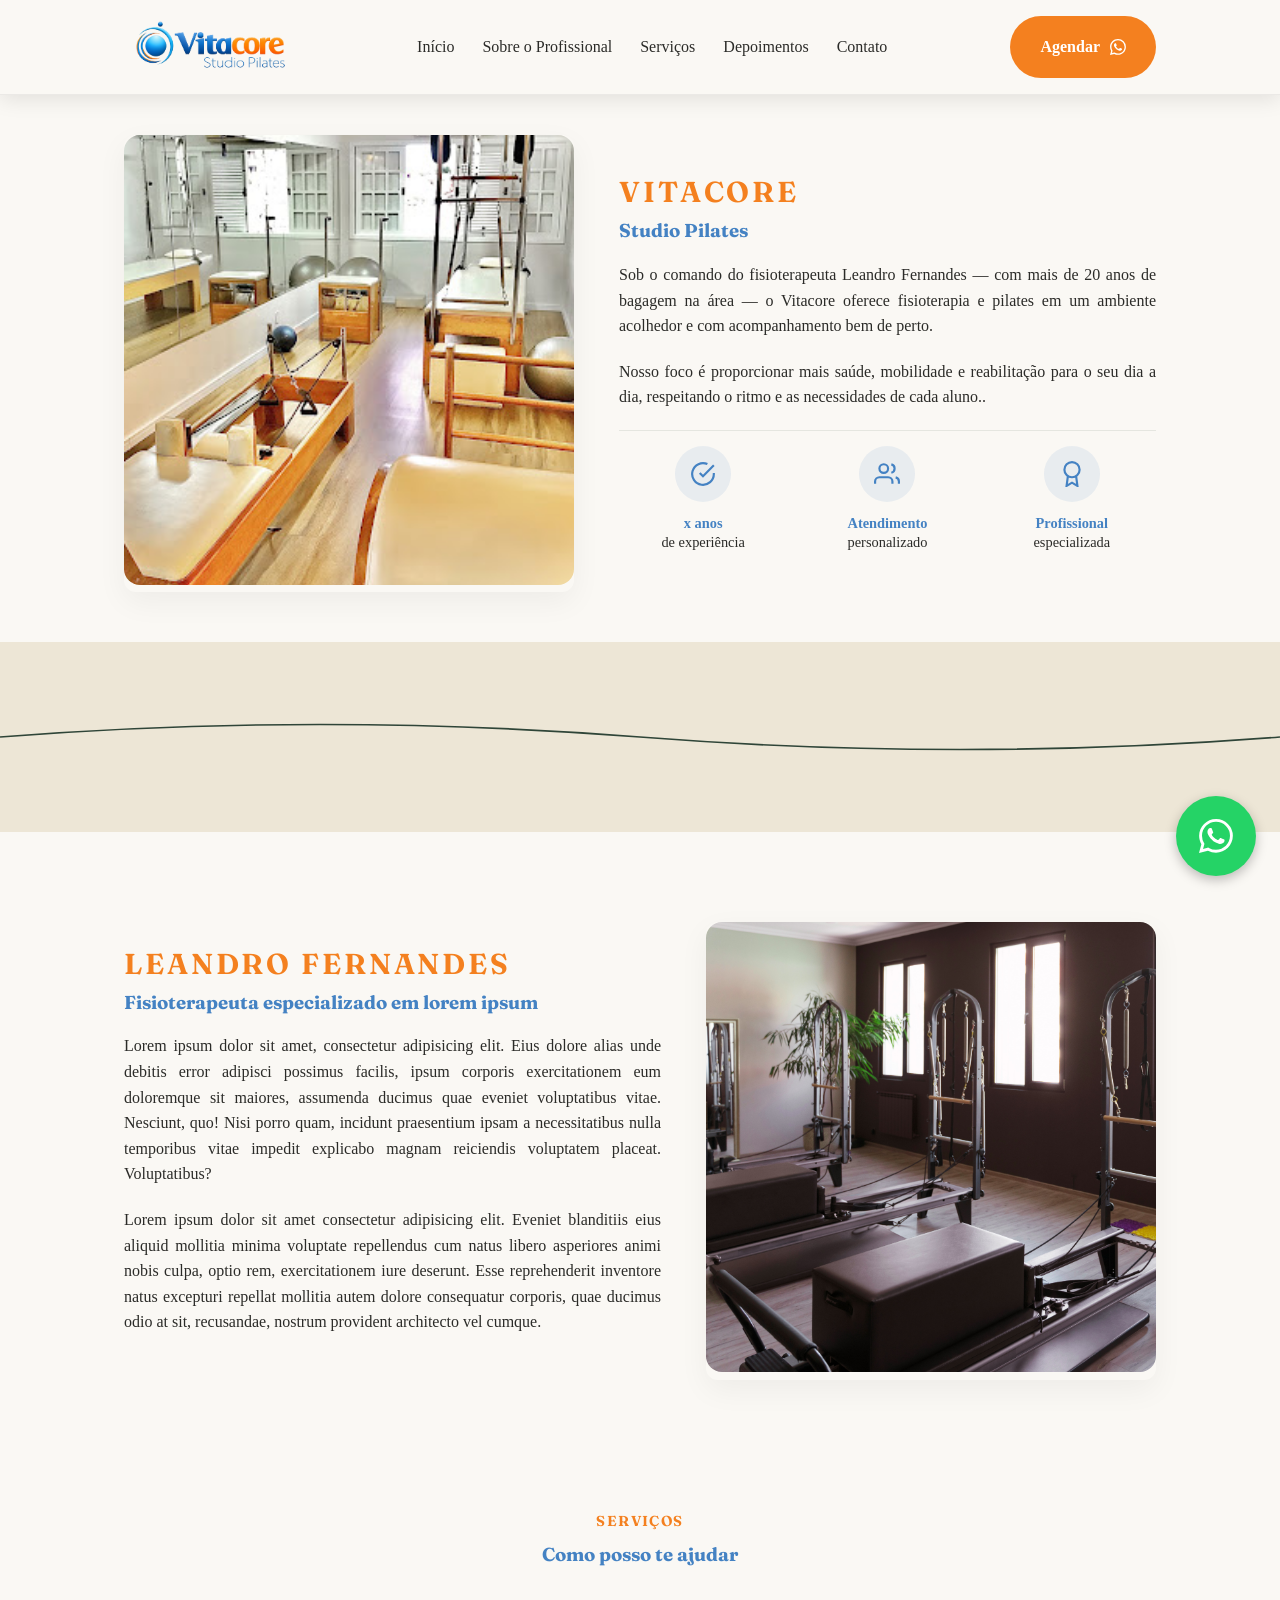
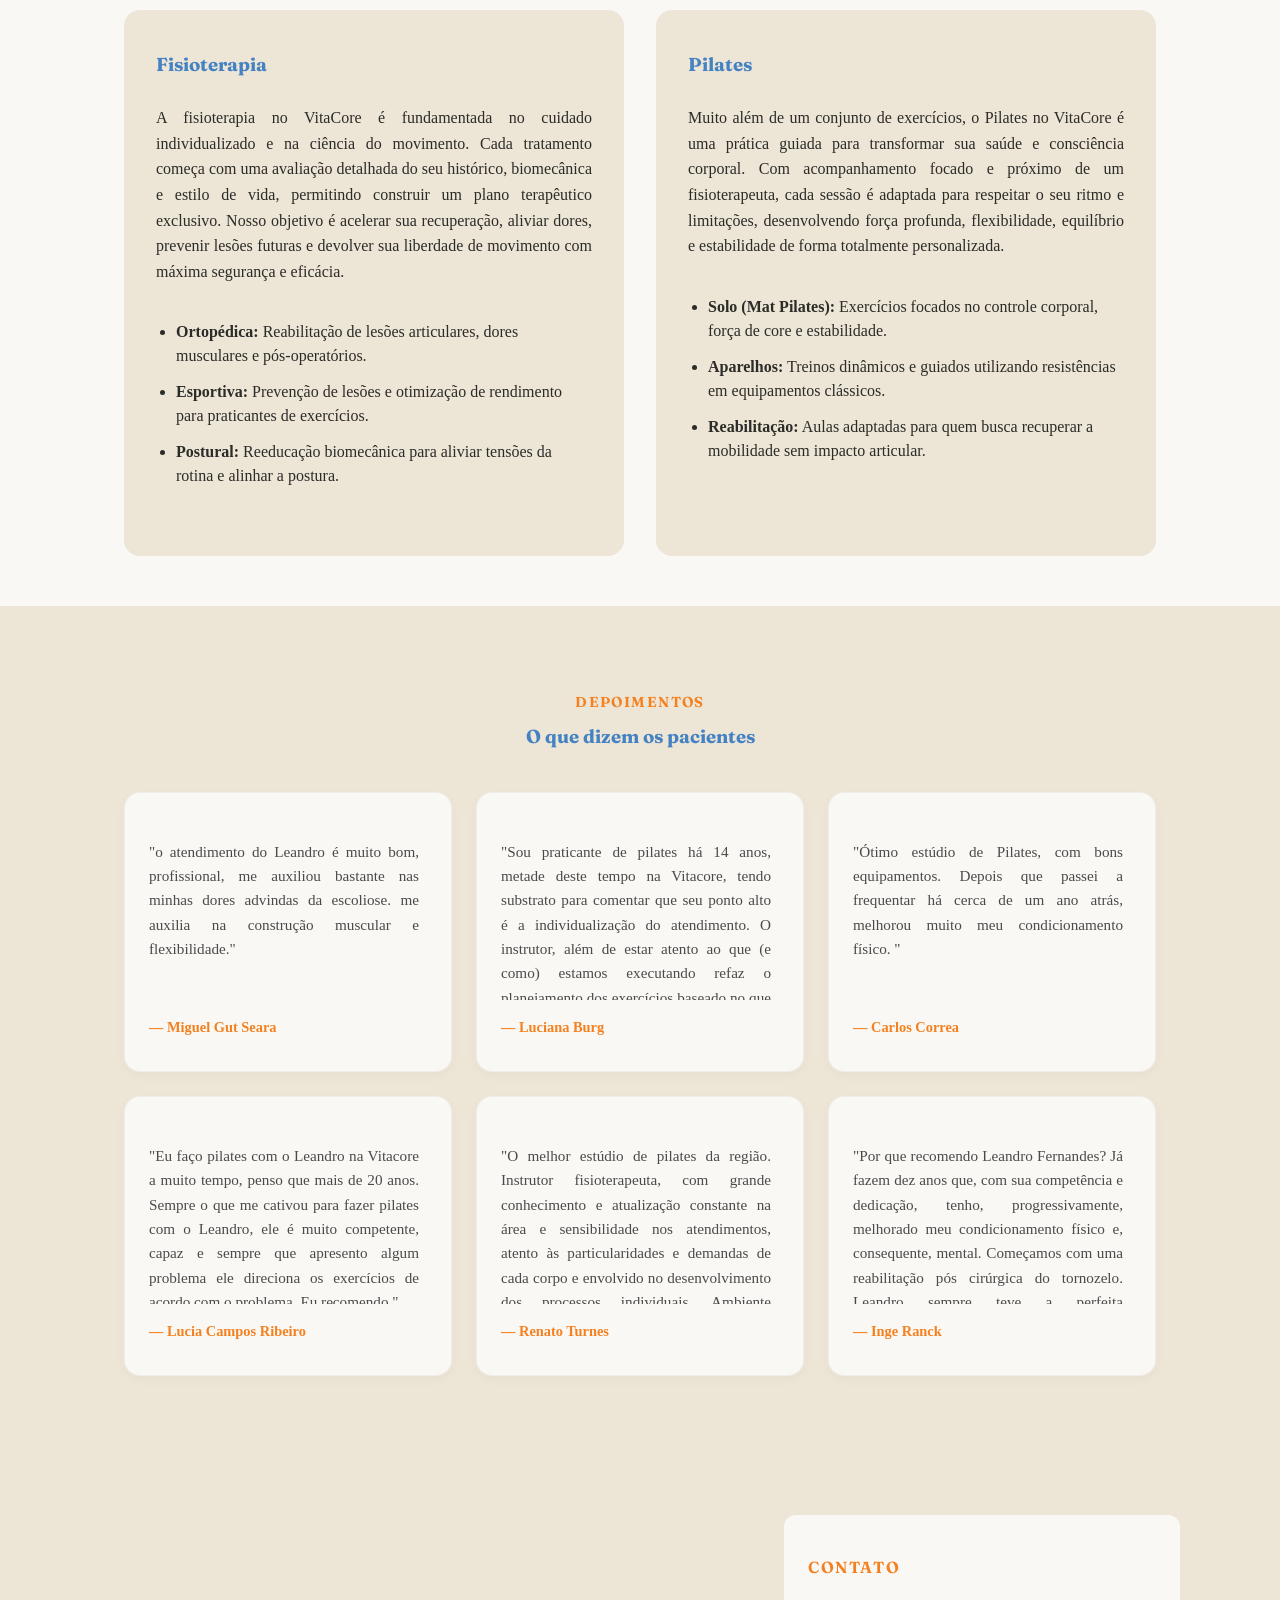
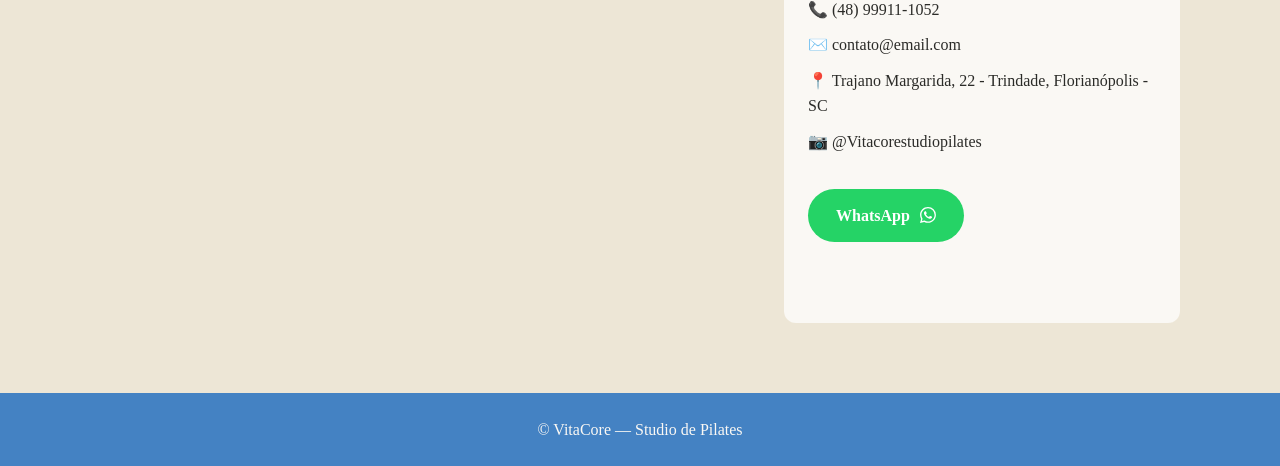
<file: index.html>
<!DOCTYPE html>
<html lang="pt-BR">

<head>
  <meta charset="UTF-8">
  <meta name="viewport" content="width=device-width, initial-scale=1.0">
  <title>Vitacore | Studio Pilates </title>
  <link rel="preconnect" href="https://fonts.googleapis.com">
  <link
    href="https://fonts.googleapis.com/css2?family=Fraunces:opsz,wght@9..144,400;9..144,600;9..144,700&family=Work+Sans:wght@400;500;600&display=swap"
    rel="stylesheet">
  <link rel="stylesheet" href="style.css">
</head>

<script src="menu.js"></script>

<body>

  <header class="site-header">
    <div class="container header-inner">
      <!-- imagem do seu logo -->
      <a href="#" class="logo">
        <img src="img/logo Vitacore degrade sombreado sem fundo (2).png" alt="Vitacore Studio Pilates" class="logo-img">
      </a>

      <nav class="nav">
        <a href="#inicio">Início</a>
        <a href="#sobremim">Sobre o Profissional</a>
        <a href="#servicos">Serviços</a>
        <a href="#depoimentos">Depoimentos</a>
        <a href="#contato">Contato</a>
      </nav>
      <a href="https://wa.me/554899111052" class="btn btn-primary nav-cta" target="_blank">
        <p>Agendar</p>
        <svg xmlns="http://www.w3.org/2000/svg"
              width="16" height="16" fill="currentColor" class="bi bi-whatsapp" viewBox="0 0 16 16">
              <path
                d="M13.601 2.326A7.85 7.85 0 0 0 7.994 0C3.627 0 .068 3.558.064 7.926c0 1.399.366 2.76 1.057 3.965L0 16l4.204-1.102a7.9 7.9 0 0 0 3.79.965h.004c4.368 0 7.926-3.558 7.93-7.93A7.9 7.9 0 0 0 13.6 2.326zM7.994 14.521a6.6 6.6 0 0 1-3.356-.92l-.24-.144-2.494.654.666-2.433-.156-.251a6.56 6.56 0 0 1-1.007-3.505c0-3.626 2.957-6.584 6.591-6.584a6.56 6.56 0 0 1 4.66 1.931 6.56 6.56 0 0 1 1.928 4.66c-.004 3.639-2.961 6.592-6.592 6.592m3.615-4.934c-.197-.099-1.17-.578-1.353-.646-.182-.065-.315-.099-.445.099-.133.197-.513.646-.627.775-.114.133-.232.148-.43.05-.197-.1-.836-.308-1.592-.985-.59-.525-.985-1.175-1.103-1.372-.114-.198-.011-.304.088-.403.087-.088.197-.232.296-.346.1-.114.133-.198.198-.33.065-.134.034-.248-.015-.347-.05-.099-.445-1.076-.612-1.47-.16-.389-.323-.335-.445-.34-.114-.007-.247-.007-.38-.007a.73.73 0 0 0-.529.247c-.182.198-.691.677-.691 1.654s.71 1.916.81 2.049c.098.133 1.394 2.132 3.383 2.992.47.205.84.326 1.129.418.475.152.904.129 1.246.08.38-.058 1.171-.48 1.338-.943.164-.464.164-.86.114-.943-.049-.084-.182-.133-.38-.232" />
            </svg>
      </a>
      <button class="menu-toggle" aria-label="Abrir menu">☰</button>
    </div>
  </header>

  <main>


    <!-- SOBRE -->
    <section id="inicio" class="section sobre">
      <div class="container inicio-inner">
        <div class="sobre-gallery">
          <div class="gallery-col col-left">
            <div class="gallery-item"><img src="img/equipamentos.jpg" alt="ambiente"></div>
          </div>
        </div>

        <div class="sobre-text">
          <h2>Vitacore</h2>
          <h3 class="eyebrow">Studio Pilates</h3>

          <p>Sob o comando do fisioterapeuta Leandro Fernandes — com mais de 20 anos de bagagem na área — o Vitacore
            oferece
            fisioterapia e pilates em um ambiente acolhedor e com acompanhamento bem de perto. </p>

          <p> Nosso foco é proporcionar mais saúde, mobilidade e reabilitação para o seu dia a dia, respeitando o ritmo
            e as
            necessidades de cada aluno..</p>

          <div class="sobre-features">
            <div class="feature-item">
              <div class="feature-icon">
                <svg viewBox="0 0 24 24" fill="none" stroke="currentColor" stroke-width="2">
                  <path d="M22 11.08V12a10 10 0 1 1-5.93-9.14"></path>
                  <polyline points="22 4 12 14.01 9 11.01"></polyline>
                </svg>
              </div>
              <p><strong>x anos</strong> de experiência</p>
            </div>

            <div class="feature-item">
              <div class="feature-icon">
                <svg viewBox="0 0 24 24" fill="none" stroke="currentColor" stroke-width="2">
                  <path d="M17 21v-2a4 4 0 0 0-4-4H5a4 4 0 0 0-4 4v2"></path>
                  <circle cx="9" cy="7" r="4"></circle>
                  <path d="M23 21v-2a4 4 0 0 0-3-3.87"></path>
                  <path d="M16 3.13a4 4 0 0 1 0 7.75"></path>
                </svg>
              </div>
              <p><strong>Atendimento</strong> personalizado</p>
            </div>

            <div class="feature-item">
              <div class="feature-icon">
                <svg viewBox="0 0 24 24" fill="none" stroke="currentColor" stroke-width="2">
                  <circle cx="12" cy="8" r="7"></circle>
                  <polyline points="8.21 13.89 7 23 12 20 17 23 15.79 13.88"></polyline>
                </svg>
              </div>
              <p><strong>Profissional</strong> especializada</p>
            </div>
          </div>
        </div>

      </div>
    </section>


    <!-- HERO -->
    <section class="hero">
      <!--  <div class="container hero-inner">
        <div class="hero-text">
          
         
       </div>
        <div class="hero-visual">
           Ilustração de linha (coluna/movimento) via SVG 
          <svg class="spine-line" viewBox="0 0 200 400" fill="none">
            <path d="M100 10 C 60 60, 140 100, 100 150 C 60 200, 140 250, 100 300 C 70 330, 130 360, 100 390"
              stroke="#C46A3E" stroke-width="3" stroke-linecap="round" />- 
          </svg>
        </div>
      </div>-->

      <!-- DIVISOR ASSINATURA -->
      <div class="divider"><svg viewBox="0 0 1200 60" preserveAspectRatio="none">
          <path d="M0 30 Q 300 0 600 30 T 1200 30" stroke="#2F4538" stroke-width="2" fill="none" />
        </svg></div>
    </section>


    <!-- SOBRE O PROFISSIONAL -->
    <section id="sobremim" class="section sobre">
      <div class="container sobre-inner">
        <div class="sobre-text">
          <h2>Leandro Fernandes</h2>
          <h3 class="eyebrow">Fisioterapeuta especializado em lorem ipsum</h3>

          <p>Lorem ipsum dolor sit amet, consectetur adipisicing elit. Eius dolore alias unde debitis error adipisci
            possimus facilis, ipsum corporis exercitationem eum doloremque sit maiores, assumenda ducimus quae eveniet
            voluptatibus vitae. Nesciunt, quo! Nisi porro quam, incidunt praesentium ipsam a necessitatibus nulla
            temporibus vitae impedit explicabo magnam reiciendis voluptatem placeat. Voluptatibus? </p>

          <p> Lorem ipsum dolor sit amet consectetur adipisicing elit. Eveniet blanditiis eius aliquid mollitia minima
            voluptate repellendus cum natus libero asperiores animi nobis culpa, optio rem, exercitationem iure
            deserunt. Esse reprehenderit inventore natus excepturi repellat mollitia autem dolore consequatur corporis,
            quae ducimus odio at sit, recusandae, nostrum provident architecto vel cumque.</p>
        </div>
        <div class="sobre-gallery">
          <div class="gallery-col col-left">
            <div class="gallery-item"><img src="img/pilates-reformer-classroom-with-equipment.jpg" alt="ambiente"></div>
          </div>
        </div>
      </div>
    </section>


    <!-- SERVIÇOS -->
        <section id="servicos" class="section servicos">
      <div class="container">
        <h2 class="eyebrow center">SERVIÇOS</h2>
        <h3 class="center">Como posso te ajudar</h3>

        <div class="servicos-grid">
          <article class="servico-card">
            <h3>Fisioterapia</h3>
            <p>
              A fisioterapia no VitaCore é fundamentada no cuidado individualizado e na ciência do movimento. Cada
              tratamento começa com uma avaliação detalhada do seu histórico, biomecânica e estilo de vida, permitindo
              construir um plano terapêutico exclusivo. Nosso objetivo é acelerar sua recuperação, aliviar dores,
              prevenir lesões futuras e devolver sua liberdade de movimento com máxima segurança e eficácia.
            </p>
            <ul>
              <li><strong>Ortopédica:</strong> Reabilitação de lesões articulares, dores musculares e pós-operatórios.</li>
              <li><strong>Esportiva:</strong> Prevenção de lesões e otimização de rendimento para praticantes de exercícios.</li>
              <li><strong>Postural:</strong> Reeducação biomecânica para aliviar tensões da rotina e alinhar a postura.</li>
            </ul>
          </article>

          <article class="servico-card">
            <h3>Pilates</h3>
            <p>
              Muito além de um conjunto de exercícios, o Pilates no VitaCore é uma prática guiada para transformar sua
              saúde e consciência corporal. Com acompanhamento focado e próximo de um fisioterapeuta, cada sessão é
              adaptada para respeitar o seu ritmo e limitações, desenvolvendo força profunda, flexibilidade, equilíbrio
              e estabilidade de forma totalmente personalizada.
            </p>
            <ul>
              <li><strong>Solo (Mat Pilates):</strong> Exercícios focados no controle corporal, força de core e estabilidade.</li>
              <li><strong>Aparelhos:</strong> Treinos dinâmicos e guiados utilizando resistências em equipamentos clássicos.</li>
              <li><strong>Reabilitação:</strong> Aulas adaptadas para quem busca recuperar a mobilidade sem impacto articular.</li>
            </ul>
          </article>
        </div>
      </div>
    </section>

    <!-- DIFERENCIAIS 
      <section id="diferenciais" class="section diferenciais">
        <div class="container">
          <p class="eyebrow center">Diferenciais</p>
          <h2 class="center">Por que escolher esse atendimento</h2>
          <div class="diferenciais-grid">
            <div class="diferencial-item">
              <h4>Atendimento personalizado</h4>
              <p>Plano de tratamento desenhado para o seu corpo e objetivo.</p>
            </div>
            <div class="diferencial-item">
              <h4>Abordagem integrada</h4>
              <p>Fisioterapia e Pilates trabalhando juntos na sua recuperação.</p>
            </div>
            <div class="diferencial-item">
              <h4>Acompanhamento contínuo</h4>
              <p>Evolução acompanhada de perto, sessão após sessão.</p>
            </div>
          </div>
        </div>
      </section>-->

    <!-- DEPOIMENTOS -->
    <section id="depoimentos" class="section depoimentos">
      <div class="container">
        <h2 class="eyebrow center">Depoimentos</h2>
        <h3 class="center">O que dizem os pacientes</h3>
        <div class="depoimentos-track">
          <blockquote class="depoimento-card">
            <p>"o atendimento do Leandro é muito bom, profissional, me auxiliou bastante nas minhas dores advindas da
              escoliose. me auxilia na construção muscular e flexibilidade."</p>
            <cite>— Miguel Gut Seara</cite>
          </blockquote>
          <blockquote class="depoimento-card">
            <p>"Sou praticante de pilates há 14 anos, metade deste tempo na Vitacore, tendo substrato para comentar que
              seu ponto
              alto é a individualização do atendimento. O instrutor, além de estar atento ao que (e como) estamos
              executando refaz o
              planejamento dos exercícios baseado no que trazemos de necessidades e faz os ajustes pertinentes. Esta
              flexibilidade é
              fundamental quando fazemos pilates motivados não só por questões de saúde, mas também para auxílio em
              outra atividade
              física / esporte. Pessoalmente consegui crescer na prática do Yoga on line com a parceria que tenho no
              pilates e
              estímulo para evoluir sempre. São atividades complementares que funcionam muito bem.
              Ter um instrutor que seja fisioterapeuta também faz uma grande diferença pela leitura que faz das
              particularidades de
              cada aluno; neste sentido Leandro é eficiente e bastante versátil. Super recomendo!"</p>
            <cite>— Luciana Burg</cite>
          </blockquote>
          <blockquote class="depoimento-card">
            <p>"Ótimo estúdio de Pilates, com bons equipamentos. Depois que passei a frequentar há cerca de um ano
              atrás, melhorou muito meu condicionamento físico.
              "</p>
            <cite>— Carlos Correa</cite>
          </blockquote>
          <blockquote class="depoimento-card">
            <p>"Eu faço pilates com o Leandro na Vitacore a muito tempo, penso que mais de 20 anos. Sempre o que me
              cativou para fazer pilates com o Leandro, ele é muito competente, capaz e sempre que apresento algum
              problema ele direciona os exercícios de acordo com o problema. Eu recomendo."</p>
            <cite>— Lucia Campos Ribeiro</cite>
          </blockquote>
          <blockquote class="depoimento-card">
            <p>"O melhor estúdio de pilates da região. Instrutor fisioterapeuta, com grande conhecimento e atualização
              constante na área e sensibilidade nos atendimentos, atento às particularidades e demandas de cada corpo e
              envolvido no desenvolvimento dos processos individuais. Ambiente agradável, ótimos equipamentos e
              excelente trilha sonora. Recomendo!"</p>
            <cite>— Renato Turnes</cite>
          </blockquote>
          <blockquote class="depoimento-card">
            <p>"Por que recomendo Leandro Fernandes?
              Já fazem dez anos que, com sua competência e dedicação, tenho, progressivamente, melhorado meu
              condicionamento físico e, consequente, mental. Começamos com uma reabilitação pós cirúrgica do tornozelo.
              Leandro sempre teve a perfeita compreensão para adaptar a fisioterapia a cada diferente situação de saúde
              que vivenciei. Melhorou muito minha postura e consciência corporal, equilíbrio, força e tônus muscular,
              além da redução do estresse e quase eliminação das dores crônicas que apresentava no início. E, dizem,
              também teve o bônus estético...
              Nesses anos todos, também conheci tantas outras pessoas e observar seu cuidado em personalizar o trabalho
              de acordo com as necessidades, condições, objetivos e limitações de cada uma.
              Os equipamentos oferecidos pelo estúdio, tanto para Pilates, como a plataforma vibratória, são de
              excelente qualidade.
              Além disso, Leandro tem uma ótima conversa e excelente gosto musical."</p>
            <cite>— Inge Ranck</cite>
          </blockquote>
        </div>
      </div>
    </section>

    <!-- CONTATO -->
    <section id="contato" class="section-contato">


      <div class="container contato-inner">
        <!-- Mapa do Google Maps -->
        <div class="mapa">
          <iframe
            src="https://www.google.com/maps/embed?pb=!1m18!1m12!1m3!1d3536.351537026249!2d-48.5258353!3d-27.5826289!2m3!1f0!2f0!3f0!3m2!1i1024!2i768!4f13.1!3m3!1m2!1s0x952738675e968a81%3A0x57716eb5e135ae92!2sVitacore%20Studio%20Pilates!5e0!3m2!1spt-BR!2sbr!4v1784054233702!5m2!1spt-BR!2sbr"
            width="636" height="400" style="border:0;" allowfullscreen="" loading="lazy"
            referrerpolicy="strict-origin-when-cross-origin">
          </iframe>
        </div>

        <div class="contato-info">
          <h2 class="eyebrow">CONTATO</h2>

          <p>📞 (48) 99911-1052</p>
          <p>✉️ contato@email.com </p>
          <p>📍 Trajano Margarida, 22 - Trindade, Florianópolis - SC</p>
          <p>📷 @Vitacorestudiopilates</p>

        <!-- link -->
          <a href="https://wa.me/55XXXXXXXXXXX" class="btn btn-primary">
            WhatsApp
            <svg xmlns="http://www.w3.org/2000/svg"
              width="16" height="16" fill="currentColor" class="bi bi-whatsapp" viewBox="0 0 16 16">
              <path
                d="M13.601 2.326A7.85 7.85 0 0 0 7.994 0C3.627 0 .068 3.558.064 7.926c0 1.399.366 2.76 1.057 3.965L0 16l4.204-1.102a7.9 7.9 0 0 0 3.79.965h.004c4.368 0 7.926-3.558 7.93-7.93A7.9 7.9 0 0 0 13.6 2.326zM7.994 14.521a6.6 6.6 0 0 1-3.356-.92l-.24-.144-2.494.654.666-2.433-.156-.251a6.56 6.56 0 0 1-1.007-3.505c0-3.626 2.957-6.584 6.591-6.584a6.56 6.56 0 0 1 4.66 1.931 6.56 6.56 0 0 1 1.928 4.66c-.004 3.639-2.961 6.592-6.592 6.592m3.615-4.934c-.197-.099-1.17-.578-1.353-.646-.182-.065-.315-.099-.445.099-.133.197-.513.646-.627.775-.114.133-.232.148-.43.05-.197-.1-.836-.308-1.592-.985-.59-.525-.985-1.175-1.103-1.372-.114-.198-.011-.304.088-.403.087-.088.197-.232.296-.346.1-.114.133-.198.198-.33.065-.134.034-.248-.015-.347-.05-.099-.445-1.076-.612-1.47-.16-.389-.323-.335-.445-.34-.114-.007-.247-.007-.38-.007a.73.73 0 0 0-.529.247c-.182.198-.691.677-.691 1.654s.71 1.916.81 2.049c.098.133 1.394 2.132 3.383 2.992.47.205.84.326 1.129.418.475.152.904.129 1.246.08.38-.058 1.171-.48 1.338-.943.164-.464.164-.86.114-.943-.049-.084-.182-.133-.38-.232" />
            </svg>
          </a>
        </div>

      </div>
    </section>


  </main>

  <footer class="site-footer">
    <div>
      <p>&copy; <span id="year"></span> VitaCore — Studio de Pilates</p>
    </div>
  </footer>


  <a href="https://wa.me/5548999999999" class="btn-whatsapp-direito" target="_blank" rel="noopener noreferrer"
    aria-label="Fale conosco pelo WhatsApp">
    <svg xmlns="http://www.w3.org/2000/svg" width="16" height="16" fill="currentColor" class="icon-whatsapp-svg"
      viewBox="0 0 16 16">
      <path
        d="M13.601 2.326A7.85 7.85 0 0 0 7.994 0C3.627 0 .068 3.558.064 7.926c0 1.399.366 2.76 1.057 3.965L0 16l4.204-1.102a7.9 7.9 0 0 0 3.79.965h.004c4.368 0 7.926-3.558 7.93-7.93A7.9 7.9 0 0 0 13.6 2.326zM7.994 14.521a6.6 6.6 0 0 1-3.356-.92l-.24-.144-2.494.654.666-2.433-.156-.251a6.56 6.56 0 0 1-1.007-3.505c0-3.626 2.957-6.584 6.591-6.584a6.56 6.56 0 0 1 4.66 1.931 6.56 6.56 0 0 1 1.928 4.66c-.004 3.639-2.961 6.592-6.592 6.592m3.615-4.934c-.197-.099-1.17-.578-1.353-.646-.182-.065-.315-.099-.445.099-.133.197-.513.646-.627.775-.114.133-.232.148-.43.05-.197-.1-.836-.308-1.592-.985-.59-.525-.985-1.175-1.103-1.372-.114-.198-.011-.304.088-.403.087-.088.197-.232.296-.346.1-.114.133-.198.198-.33.065-.134.034-.248-.015-.347-.05-.099-.445-1.076-.612-1.47-.16-.389-.323-.335-.445-.34-.114-.007-.247-.007-.38-.007a.73.73 0 0 0-.529.247c-.182.198-.691.677-.691 1.654s.71 1.916.81 2.049c.098.133 1.394 2.132 3.383 2.992.47.205.84.326 1.129.418.475.152.904.129 1.246.08.38-.058 1.171-.48 1.338-.943.164-.464.164-.86.114-.943-.049-.084-.182-.133-.38-.232">
      </path>
    </svg>
  </a>
</body>

</html>
</file>
<file: style.css>
:root {
  --verde: #4482C3;
  --areia: #EDE6D6;
  --terracota: #F4801F;
  --branco-quente: #FAF8F4;
  --grafite: #2B2B28;
  --verde-whatsapp: #25D366;

  --font-display: "Fraunces", serif;
  --font-body: "Work Sans", sans-serif;
}

* {
  box-sizing: border-box;
}

html {
  scroll-padding-top: 70px;
  scroll-behavior: smooth;
}

body {
  margin: 0;
  font-family: var(--branco-quente);
  padding: 0px 0;
  color: var(--grafite);
  background: var(--areia);
  line-height: 1.6;
}

h1,
h2,
h3,
h4 {
  font-family: var(--font-display);
  color: var(--verde);
  margin: 0 0 .5em;
}

.container {
  max-width: 1390px;
  margin: 0 100px;
  padding: 50px 24px 50px;
}

.section {
  padding: 0px 0;
}

h2 {
  text-transform: uppercase;
  letter-spacing: .1em;
  font-size: .9rem;
  color: var(--terracota);
  font-weight: 650;
}

.center {
  text-align: center;
  margin-left: auto;
  margin-right: auto;
}

.eyebrow center {
  text-transform: uppercase;
  letter-spacing: .1em;
  font-size: .9rem;
  color: var(--verde);
  font-weight: 600;
}

/* Botões */
.btn {
  display: inline-block;
  padding: 14px 28px;
  border-radius: 999px;
  text-decoration: none;
  font-weight: 600;
  transition: transform .15s ease, opacity .15s ease;
}

.btn-primary {
  background: var(--terracota);
  color: #fff;
  display: inline-flex;
  align-items: center;
  gap: 10px;

}

.btn-primary:hover {
  transform: translateY(-2px);
}

.btn-ghost {
  background: transparent;
  color: var(--verde);
  border: 1px solid var(--verde);
}

.btn-ghost:hover {
  background: var(--verde);
  color: #fff;
}

/* Header */
.site-header {
  position: sticky;
  top: 0;
  z-index: 10;
  background: var(--branco-quente);
  border-bottom: 1px solid rgba(0, 0, 0, .06);
  box-shadow: 0px 4px 20px 0px rgba(0, 0, 0, 0.10);
}

.header-inner {
  display: flex;
  align-items: center;
  justify-content: space-between;
  padding: 16px 24px;
}

.header-inner .btn-primary {
  padding: 2px 30px;
}


/* justado para alinhar a imagem do logo */
.logo {
  display: flex;
  align-items: center;
  text-decoration: none;
}

/* Adicionado: Controla o tamanho e proporção do logo vazado */
.logo-img {
  width: 170px; /* Tamanho ideal para não quebrar a altura do header */
  height: auto;  /* Mantém a proporção perfeita */
  display: block;
}

.nav {
  display: flex;
  gap: 28px;
}

.nav a {
  color: var(--grafite);
  text-decoration: none;
  font-weight: 500;
}

.nav a:hover {
  color: var(--terracota);
}

.menu-toggle {
  display: none;
  background: none;
  border: none;
  font-size: 1.5rem;
}

/* Hero */
.hero {
  padding: 70px 0;
  background: var(--areia);
}

.hero-inner {
  display: flex;
  align-items: center;
  gap: 48px;
}

.hero-text {
  flex: 1;
}

.hero-text h1 {
  font-size: 2.6rem;
  line-height: 1.2;
}

.hero-text h1 em {
  color: var(--terracota);
  font-style: normal;
}

.hero-sub {
  max-width: 480px;
}

.hero-actions {
  display: flex;
  gap: 16px;
  margin-top: 24px;
}

.hero-visual {
  flex: 0 0 220px;
  display: flex;
  justify-content: center;
}

.spine-line {
  width: 160px;
  height: auto;
}

/* Divider assinatura */
.divider {
  line-height: 0;
}

.divider svg {
  width: 100%;
  height: 50px;
  display: block;
}


/*Inicio */

.inicio-inner {
  display: flex;
  gap: 45px;
  align-items: center;
  padding-top: 0;
}

.inicio-inner p{
  text-align: justify;
}


/* Sobre o profissional*/

.sobre {
  background: var(--branco-quente); 
  padding: 40px 0 0; /* Aumenta a área vertical para ocupar bem a tela */
}

.sobre-inner {
  display: flex;
  gap: 45px;
  align-items: center;
}

/* LADO ESQUERDO - Mosaico de Fotos */
.sobre-gallery {
  max-width: 550px;
}

.gallery-col {
  display: flex;
  flex-direction: column;
  gap: 16px;
  width: 100%;
}

.gallery-item {
  width: 100%;
  border-radius: 12px; /* Combina com suas bordas arredondadas de 12px/16px */
  overflow: hidden;
  box-shadow: 0 10px 30px rgba(0, 0, 0, 0.05); /* Sombra elegante e suave */
}

.gallery-item img {
  width: 450px;       /* Aumenta a largura para avançar um pouco até o texto */
  height: 450px;      /* Aumenta a altura para descer até o nível dos ícones */
  object-fit: cover;  /* ESSENCIAL: faz a foto preencher o quadrado recortando as bordas sem achatar */
  border-radius: 16px; /* Mantém os cantos arredondados bonitos */
  transition: transform 0.4s ease;
}

/* Efeito Hover sutil */
.gallery-item:hover img {
  transform: scale(1.04);
}

/* LADO DIREITO - Conteúdo de texto */
.sobre-text {
  flex: 1;
}

.sobre-text h2 {
  margin-top: 0px;
  margin-bottom: 6px;
  font-size: 1.8rem;
  line-height: 1.2;
}

.sobre-text p {
  margin-bottom: 20px;
  text-align: justify;

}

/* Linha de Diferenciais / Ícones */
.sobre-features {
  display: flex;
  justify-content: space-between;
  gap: 16px;
  margin-top: 20px;
  border-top: 1px solid rgba(47, 69, 56, 0.1);
  padding-top: 15px;
}

.feature-item {
  flex: 1;
  text-align: center;
  display: flex;
  flex-direction: column;
  align-items: center;
}

.feature-item p {
  text-align: center;
}

.feature-icon {
  width: 56px;
  height: 56px;
  background-color: rgba(68, 130, 195, 0.1); /* 10% do seu azul (--verde) para fundo do ícone */
  border-radius: 50%;
  display: flex;
  align-items: center;
  justify-content: center;
  margin-bottom: 12px;
}

.feature-icon svg {
  width: 26px;
  height: 26px;
  stroke: var(--verde); /* Usa o seu azul nas bordas dos ícones */
}

.feature-item p {
  font-size: 0.9rem;
  color: var(--grafite);
  line-height: 1.3;
  margin: 0;
}

.feature-item p strong {
  display: block; /* Quebra a linha como no design original */
  color: var(--verde); /* Mantém o termo chave em destaque com a cor principal */
}

/* Serviços */
.servicos {
  background: var(--branco-quente);
  padding: 30px 0 0; /* Aumenta a área vertical para ocupar bem a tela */
  width: 100%;
}

.servicos-grid {
  display: grid;
  grid-template-columns: 1fr 1fr;
  gap: 32px;
  margin-top: 40px;
  width: 100%;
}

.servico-card {
  background: var(--areia);
  padding: 40px 32px; /* Unifica o preenchimento para os cards ficarem imponentes */
  border-radius: 16px;
  display: flex;
  flex-direction: column;
}

.servico-card p {
  line-height: 1.6;
  margin-bottom: 20px;
  text-align: justify;
}

.servico-card ul {
  padding-left: 20px;
}

.servico-card li {
  margin-bottom: 12px;
  line-height: 1.5;
}

/* Diferenciais */
.diferenciais-grid {
  display: grid;
  grid-template-columns: repeat(3, 1fr);
  gap: 32px;
  margin-top: 40px;
}

.diferencial-item {
  text-align: center;
}

/* Depoimentos */
.depoimentos {
  background: var(--areia);
  padding: 35px 0; /* Aumenta a área vertical para ocupar bem a tela */
}

.depoimentos-track {
  display: grid;
  /* Cria as 3 colunas. Ao adicionar 6 cards no HTML, ele criará 2 linhas automaticamente */
  grid-template-columns: repeat(3, 1fr); 
  gap: 24px;
  margin-top: 40px;
}

.depoimento-card {
  background: var(--branco-quente);
  padding: 32px 24px;
  border-radius: 16px;
  margin: 0;
  display: flex;
  flex-direction: column;
  justify-content: space-between; /* Garante o autor/cite sempre alinhado no rodapé do card */
  box-shadow: 0 4px 12px rgba(0, 0, 0, 0.03); /* Elevação suave e profissional */
  border: 1px solid rgba(0, 0, 0, 0.04); /* Borda sutil de acabamento */
  transition: transform 0.2s ease, box-shadow 0.2s ease;
}

/* Efeito moderno ao passar o mouse */
.depoimento-card:hover {
  transform: translateY(-4px);
  box-shadow: 0 8px 20px rgba(0, 0, 0, 0.06);
}

.depoimento-card p {
  color: #4A4A4A;
  font-size: 0.95rem;
  line-height: 1.6;
  margin-bottom: 16px;
  max-height: 160px;
  overflow-y: auto;
  padding-right: 8px;
  text-align: justify;
}

/* Deixa a barra de rolagem (scrollbar) discreta, caso o texto seja gigante */
.depoimento-card p::-webkit-scrollbar {
  width: 4px;
}

.depoimento-card p::-webkit-scrollbar-thumb {
  background: var(--terracota);
  border-radius: 4px;
}

.depoimento-card cite {
  color: var(--terracota);
  display: block;
  font-style: normal;
  font-weight: 700;
  font-size: 0.9rem;
}


/* Contato */

.section-contato {
  padding-bottom: 40px;
}

.contato-inner {
  display: flex;
  justify-content: space-evenly;
  padding: 30px 0;
  gap: 48px;
}

.contato-text,
.contato-form {
  flex: 1;
}

.contato-info {
  background-color: var(--branco-quente);
  margin-top: 24px;
  padding: 24px;
  border-radius: 12px;
}

.contato-info h2.eyebrow {
  margin-top: 1rem;
  margin-bottom: 1rem;
  font-size: 1rem;
}

.contato-info p {
  margin: 10px 0;
}

.contato-info .btn-primary {
  margin-top: 24px; 
  background-color: var(--verde-whatsapp); /* Cor do botão WhatsApp */
  color: #fff;  
}

.contato-form {
  display: flex;
  flex-direction: column;
  gap: 16px;
}

.contato-form input,
.contato-form textarea {
  padding: 14px;
  border: 1px solid rgba(47, 69, 56, .3);
  border-radius: 8px;
  font-family: var(--font-body);
  background: var(--branco-quente);
}

iframe {
  border: 0;
  border-radius: 12px;
  margin-top: 24px;
}

/* Footer */
.site-footer {
  background: var(--verde);
  color: var(--branco-quente);
  padding: 8px 0;
  text-align: center;
}

/* ==========================================
   Botão Flutuante do WhatsApp (Direita)
   ========================================== */
.btn-whatsapp-direito {
  position: fixed;
  bottom: 24px;              /* Distância da borda inferior */
  right: 24px;               /* CORREÇÃO AQUI: Mudado de left para right */
  background-color: #25D366; 
  color: #ffffff;            
  width: 80px;
  height: 80px;
  border-radius: 50%;        
  display: flex;
  align-items: center;
  justify-content: center;
  box-shadow: 0 4px 12px rgba(0, 0, 0, 0.25); 
  z-index: 9999;             
  transition: transform 0.2s ease, background-color 0.2s ease;
}

/* Tamanho do ícone SVG interno */
.icon-whatsapp-svg {
  width: 34px;
  height: 34px;
}

/* Efeito Hover */
.btn-whatsapp-direito:hover {
  background-color: #128C7E; 
  transform: scale(1.1);     
}

/* ==========================================
   RESPONSIVO - TABLETS (até 1024px)
   ========================================== */
@media (max-width: 1024px) {
  .container {
    margin: 0 40px;
  }
}

/* ==========================================
   RESPONSIVO - TABLET / SMALL SCREENS (até 768px)
   ========================================== */
@media (max-width: 768px) {
  .container {
    margin: 0 20px;
    padding: 40px 20px 40px;
  }

  .nav-cta {
    display: none;
  }

  .menu-toggle {
    display: block;
  }

  .nav {
    display: none;
    flex-direction: column;
    position: absolute;
    top: 100%;
    left: 0;
    right: 0;
    background: var(--branco-quente);
    padding: 16px 24px;
  }

  .nav.open {
    display: flex;
  }

  .hero-inner,
  .sobre-inner,
  .contato-inner {
    flex-direction: column;
  }

  .hero-text h1 {
    font-size: 1.8rem;
    line-height: 1.2;
  }

  .servicos-grid,
  .diferenciais-grid,
  .depoimentos-track {
    grid-template-columns: 1fr;
    gap: 24px;
  }

  .sobre-gallery {
    max-width: 100%;
    margin-bottom: 32px;
  }

  .sobre-features {
    flex-direction: row;
    gap: 24px;
  }

  .gallery-item img {
    width: 100%;
    height: 300px;
  }

  .servico-card {
    padding: 32px 24px;
  }

  .sobre-text h2 {
    font-size: 1.6rem;
  }

  .depoimento-card {
    padding: 24px 16px;
  }

  .depoimento-card p {
    font-size: 0.9rem;
    max-height: 140px;
  }

  .hero {
    padding: 50px 0;
  }

  .sobre {
    padding:0;
  }

  .servicos {
    padding: 60px 0 0;
  }

  .depoimentos {
    padding: 60px 0;
  }

  .contato-inner {
    gap: 32px;
  }

  iframe {
    width: 100%;
    height: 300px;
  }

  .inicio-inner {
    gap: 32px;
  }  
}

/* ==========================================
   RESPONSIVO - MOBILE LANDSCAPE (481px a 767px)
   ========================================== */
@media (max-width: 767px) and (orientation: landscape) {
  .sobre {
    padding: 40px 0 0;
  }

  .servicos {
    padding: 40px 0 0;
  }

  .depoimentos {
    padding: 40px 0;
  }

  .hero-text h1 {
    font-size: 1.6rem;
  }

  .sobre-gallery {
    margin-bottom: 24px;
  }

  .gallery-item img {
    height: 250px;
  }
}

/* ==========================================
   RESPONSIVO - MOBILE PORTRAIT (até 480px)
   iPhone X, Samsung Galaxy S/A
   ========================================== */
@media (max-width: 480px) {
  .container {
    margin: 0 16px;
    padding: 32px 16px 32px;
  }

 /* .section {
    padding-top: 35px !important;
  } */

  .header-inner {
    padding: 12px 16px;
  }

  .logo-img {
    width: 120px;
    height: auto;
  }

  .nav {
    padding: 12px 16px;
  }

  .nav a {
    font-weight: 400;
    font-size: 0.95rem;
  }

  .hero-text h1 {
    font-size: 1.5rem;
    line-height: 1.3;
  }

  .hero-sub {
    font-size: 0.95rem;
  }

  .hero-actions {
    flex-direction: column;
    gap: 12px;
  }

  .btn {
    padding: 12px 24px;
    font-size: 0.9rem;
    border-radius: 8px;
  }

  .sobre-text h2 {
    font-size: 1.4rem;
    margin-bottom: 8px;
  }

  .sobre-text h3.eyebrow {
    font-size: 0.8rem;
  }

  .sobre-text p {
    font-size: 0.9rem;
    line-height: 1.5;
    text-align: justify;
    margin-bottom: 16px;
  }

  .gallery-item {
    border-radius: 8px;
  }

  .gallery-item img {
    width: 100%;
    height: 280px;
    border-radius: 8px;
  }

  .sobre-features {
    gap: 20px;
    display: flex;
    flex-direction: row;
    padding-top: 12px;
    border-top: 1px solid rgba(47, 69, 56, 0.1);
  }


  .feature-icon {
    width: 48px;
    height: 48px;
    margin-bottom: 10px;
  }

  .feature-icon svg {
    width: 22px;
    height: 22px;
  }

  .feature-item p {
    font-size: 0.85rem;
    line-height: 1.3;
    text-align: center;
  }

  h2 {
    font-size: 1.3rem;
  }

  h3 {
    font-size: 1.2rem;
  }

  .servicos-grid {
    grid-template-columns: 1fr;
    gap: 20px;
    margin-top: 24px;
  }

  .servico-card {
    padding: 24px 16px;
    border-radius: 12px;
  }

  .servico-card h3 {
    font-size: 1.1rem;
    margin-bottom: 12px;
  }

  .servico-card p {
    font-size: 0.9rem;
    line-height: 1.5;
    margin-bottom: 16px;
    text-align: justify;
  }

  .servico-card ul {
    padding-left: 18px;
  }

  .servico-card li {
    font-size: 0.9rem;
    margin-bottom: 10px;
    line-height: 1.4;
  }

  .depoimentos-track {
    grid-template-columns: 1fr;
    gap: 16px;
    margin-top: 24px;
  }

  .depoimento-card {
    padding: 20px 14px;
    border-radius: 12px;
  }

  .depoimento-card p {
    font-size: 0.88rem;
    line-height: 1.5;
    margin-bottom: 12px;
    max-height: 120px;
    text-align: justify;
  }

  .depoimento-card cite {
    font-size: 0.85rem;
  }

  .diferenciais-grid {
    grid-template-columns: 1fr;
    gap: 20px;
    margin-top: 24px;
  }

  .diferencial-item {
    text-align: center;
  }

  .diferencial-item h4 {
    font-size: 1rem;
    margin-bottom: 8px;
  }

  .diferencial-item p {
    font-size: 0.9rem;
    line-height: 1.4;
  }

  .contato-inner {
    flex-direction: column;
    gap: 24px;
    padding: 20px 0;
  }

  .contato-text,
  .contato-form {
    flex: 1;
    width: 100%;
  }

  .contato-info {
    margin-top: 16px;
    padding: 16px;
    border-radius: 8px;
  }

  .contato-info h2.eyebrow {
    margin-top: 0;
    margin-bottom: 12px;
    font-size: 0.9rem;
  }

  .contato-info p {
    font-size: 0.9rem;
    margin: 8px 0;
    line-height: 1.4;
  }

  .contato-info .btn-primary {
    margin-top: 16px;
    width: 40%;
    padding: 12px 20px;
    font-size: 0.9rem;
    border-radius: 2.5rem;
  }

  .contato-form {
    gap: 12px;
  }

  .contato-form input,
  .contato-form textarea {
    padding: 12px;
    font-size: 0.95rem;
    border-radius: 6px;
  }

  iframe {
    width: 100%;
    height: 280px;
    border-radius: 8px;
    margin-top: 16px;
  }

  .hero {
    padding: 40px 0;
  }

  .sobre {
    padding: 0;
  }

  .servicos {
    padding: 0;
  }

  .depoimentos {
    padding: 0;
  }

  .section-contato {
    padding-bottom: 32px;
  }

  .inicio-inner {
    gap: 20px;
    display: flex;
    flex-direction: column-reverse;
  }

  .divider svg {
    height: 40px;
  }

  .site-footer {
    padding: 6px 0;
    font-size: 0.85rem;
  }

  .site-footer p {
    margin: 0;
  }

  .btn-whatsapp-direito {
    bottom: 12px;
    right: 12px;
    width: 60px;
    height: 60px;
  }

  .icon-whatsapp-svg {
    width: 28px;
    height: 28px;
  }
}
</file>
